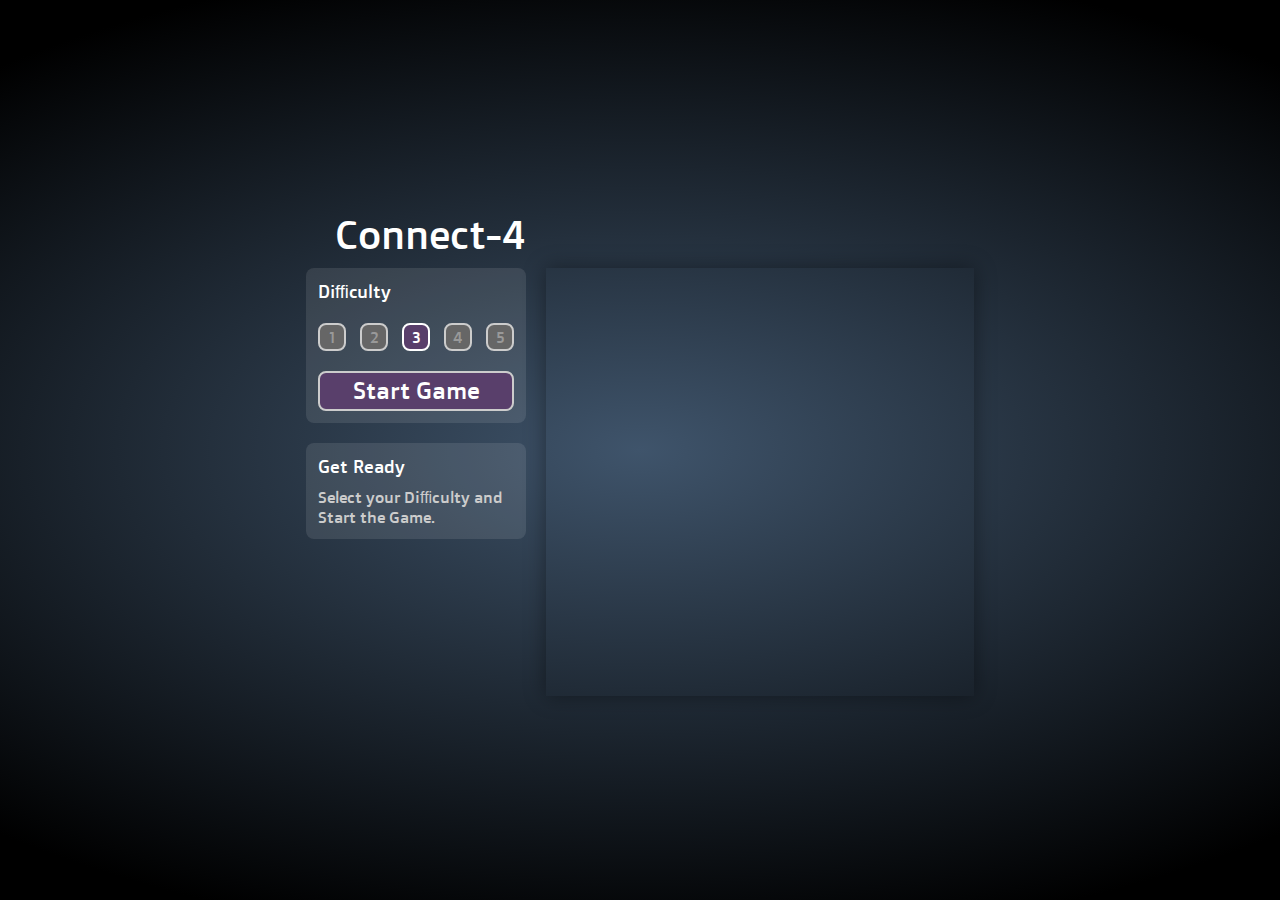
<file: index.html>
<!DOCTYPE html>
<html lang="en">
<head>
    <meta charset="UTF-8">
    <title>Connect-4</title>
    <link href="https://fonts.googleapis.com/css?family=Doppio+One" rel="stylesheet">
    <link rel="stylesheet" href="Connect-4.css">
</head>
<body>
    <div class = "wrapper">
        <div class = "content">
            <div class = "sidebar">
                <h1>Connect-4</h1>
                <div class = "panel dif">
                    <h2> Difficulty </h2>
                    <div class = "dif-options">
                        <div>
                            <input id = "dif1" type = "radio" name = "dif-options" value = "1">
                            <label for = "dif1"> 1 </label>
                        </div>
                        <div>
                            <input id = "dif2" type = "radio" name = "dif-options" value = "2">
                            <label for = "dif2"> 2 </label>
                        </div>
                        <div>
                            <input id = "dif3" type = "radio" name = "dif-options" value = "3" checked>
                            <label for = "dif3"> 3 </label>
                        </div>
                        <div>
                            <input id = "dif4" type = "radio" name = "dif-options" value = "4">
                            <label for = "dif4"> 4 </label>
                        </div>
                        <div>
                            <input id = "dif5" type = "radio" name = "dif-options" value = "5">
                            <label for = "dif5"> 5 </label>
                        </div>
                    </div>
                    <div class = "start">
                        <button> Start Game </button>
                    </div>
                </div>
                <div class = "panel info">
                    <h2></h2>
                    <div class = "blurb"></div>
                    <div class = "outlook"></div>
                </div>
            </div>
            <div class = "board">
                <div class = "lit-columns">
                    <div></div>
                    <div></div>
                    <div></div>
                    <div></div>
                    <div></div>
                    <div></div>
                    <div></div>
                </div>
                <div class = "lit-cells"></div>
                <div class = "chips"></div>
                <div class = "click-columns">
                    <div></div>
                    <div></div>
                    <div></div>
                    <div></div>
                    <div></div>
                    <div></div>
                    <div></div>
                </div>
            </div>
        </div>
    </div>
    <script src="https://ajax.googleapis.com/ajax/libs/jquery/3.1.1/jquery.min.js"></script>
    <script src="index.js"></script>
</body>
</html>
</file>
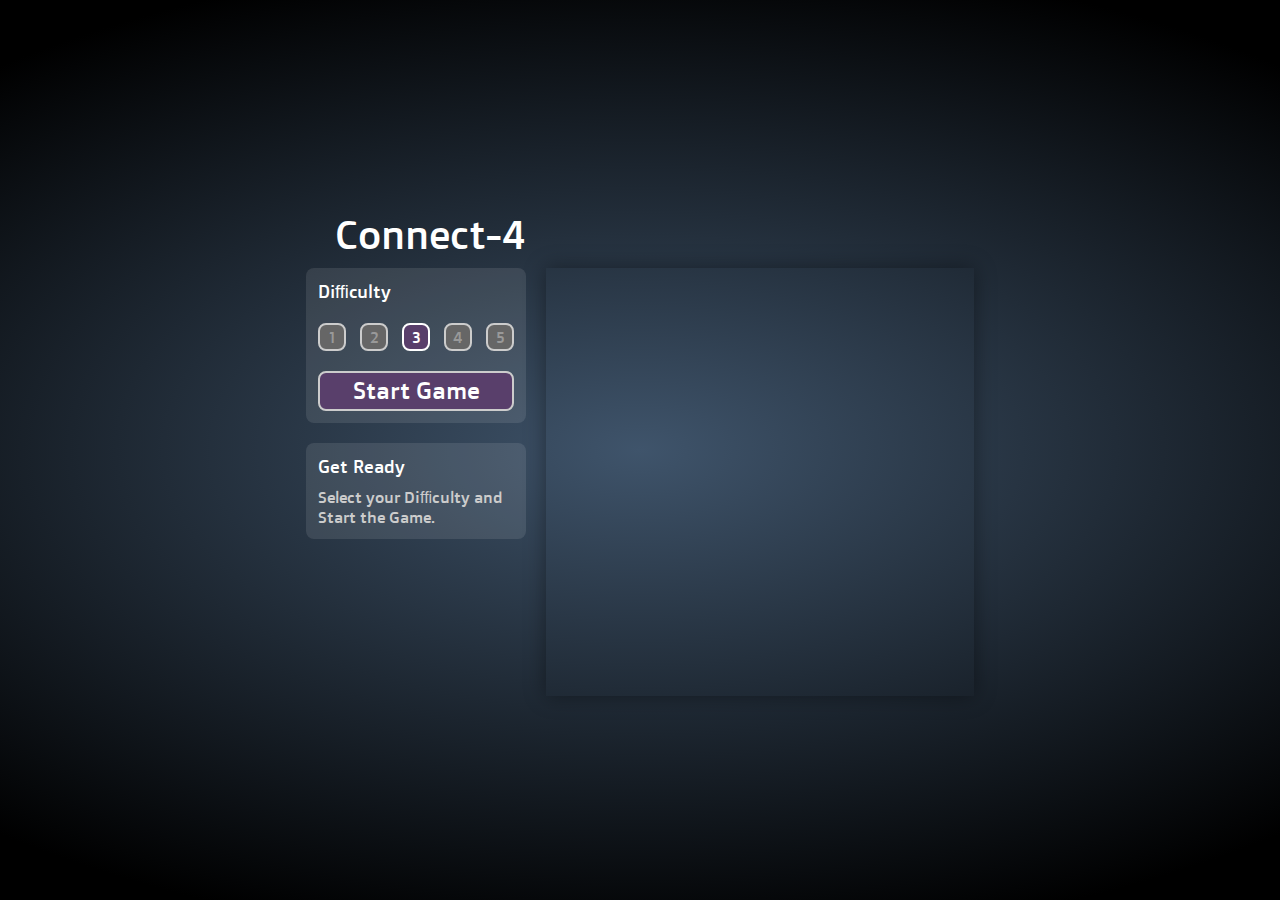
<file: Connect-4.html>
<!DOCTYPE html>
<html lang="en">
<head>
    <meta charset="UTF-8">
    <title>Connect-4</title>
    <link href="https://fonts.googleapis.com/css?family=Doppio+One" rel="stylesheet">
    <link rel="stylesheet" href="Connect-4.css">
</head>
<body>
    <div class = "wrapper">
        <div class = "content">
            <div class = "sidebar">
                <h1>Connect-4</h1>
                <div class = "panel dif">
                    <h2> Difficulty </h2>
                    <div class = "dif-options">
                        <div>
                            <input id = "dif1" type = "radio" name = "dif-options" value = "1">
                            <label for = "dif1"> 1 </label>
                        </div>
                        <div>
                            <input id = "dif2" type = "radio" name = "dif-options" value = "2">
                            <label for = "dif2"> 2 </label>
                        </div>
                        <div>
                            <input id = "dif3" type = "radio" name = "dif-options" value = "3" checked>
                            <label for = "dif3"> 3 </label>
                        </div>
                        <div>
                            <input id = "dif4" type = "radio" name = "dif-options" value = "4">
                            <label for = "dif4"> 4 </label>
                        </div>
                        <div>
                            <input id = "dif5" type = "radio" name = "dif-options" value = "5">
                            <label for = "dif5"> 5 </label>
                        </div>
                    </div>
                    <div class = "start">
                        <button> Start Game </button>
                    </div>
                </div>
                <div class = "panel info">
                    <h2></h2>
                    <div class = "blurb"></div>
                    <div class = "outlook"></div>
                </div>
            </div>
            <div class = "board">
                <div class = "lit-columns">
                    <div></div>
                    <div></div>
                    <div></div>
                    <div></div>
                    <div></div>
                    <div></div>
                    <div></div>
                </div>
                <div class = "lit-cells"></div>
                <div class = "chips"></div>
                <div class = "click-columns">
                    <div></div>
                    <div></div>
                    <div></div>
                    <div></div>
                    <div></div>
                    <div></div>
                    <div></div>
                </div>
            </div>
        </div>
    </div>
    <script src="https://ajax.googleapis.com/ajax/libs/jquery/3.1.1/jquery.min.js"></script>
    <script src="index.js"></script>
</body>
</html>
</file>
<file: Connect-4.css>
html {
    display: table;
    width: 100%;
    height: 100%;
}

body {
    display: table-row;
    background: #000 radial-gradient(1000px 500px, #3f546b, #000);
}

.wrapper {
    display: table-cell;
    vertical-align: middle;
    text-align: center;
}

.content {
    display: inline-block;
    width: 668px;
    margin: 0 auto;
    padding: 10px 20px;
}

.sidebar {
    float: left;
    margin-right: 20px;
    width: 220px;
    text-align: left;
    font-family: "Doppio One", sans-serif;
    color: #ccc;
}

h1, h2 {
    color: #fff;
    margin: 0;
    font-weight: normal;
}

h1 {
    height: 68px;
    line-height: 68px;
    font-size: 40px;
    text-align: right;
}

h2 {
    font-size: 18px;
}

.panel {
    padding: 12px;
    margin-bottom: 20px;
    background-color: rgba(255, 255, 255, 0.1);
    border-radius: 8px;
}

.dif-options {
    clear: both;
    overflow: hidden;
    margin: 20px -7px 0;
}

.dif-options div {
    float: left;
    width: 20%;
}

.dif-options input {
    display: none;
}

.dif-options input:checked+label {
    color: #fff;
    background-color: #593f6b;
    border-color: #fff;
    cursor: default;
}

.dif-options label {
    display: block;
    margin: 0 auto;
    width: 24px;
    height: 24px;
    background-color: #666;
    border: solid 2px #ccc;
    border-radius: 8px;
    color: #999;
    text-align: center;
    line-height: 24px;
    cursor: pointer;
}

.freeze .dif-options input:not(:checked)+label {
    font-size: 0;
    margin: 7px auto;
    width: 10px;
    height: 10px;
    border-radius: 4px;
    color: transparent;
    line-height: 10px;
    cursor: default;
    transition: .2s
}

.start {
    margin-top: 20px;
}

.start button {
    display: block;
    width: 100%;
    padding: 2px 12px 4px;
    font-family: inherit;
    font-size: 24px;
    border: solid 2px #ccc;
    border-radius: 8px;
    background-color: #593f6b;
    color: #fff;
    cursor: pointer;
}

.start button:focus {
    outline: none;
}

.freeze .start {
    display: none;
}

.info div {
    margin-top: 10px;
}

.board {
    position: relative;
    float: left;
    width: 428px;
    height: 428px;
    margin-top: 68px;
    background-image: url("https://s3-us-west-2.amazonaws.com/s.cdpn.io/77020/board.png");
    box-shadow: 0 0 20px 0 rgba(0, 0, 0, 0.4);
}

.lit-columns, .lit-cells, .chips, .click-columns {
    position: absolute;
    width: 428px;
    height: 428px;
}

.lit-columns div {
    float: left;
    width: 60px;
    height: 426px;
    margin: 1px 0 1px 1px;
    transition: background-color 0.1s;
}

.lit-columns .lit {
    background-color: rgba(255, 255, 255, 0.1);
    transition: background-color 0.1s;
}

.lit-cells div {
    position: absolute;
    width: 60px;
    height: 60px;
    background-color: rgba(255, 255, 255, 0.3);
}

.chips div {
    position: absolute;
    width: 60px;
    height: 60px;
    -webkit-backface-visibility: hidden;
    backface-visibility: hidden;
}

.chips .p1 {
    background-image: url("https://s3-us-west-2.amazonaws.com/s.cdpn.io/77020/p1-chip.png");
}

.chips .p2 {
    background-image: url("https://s3-us-west-2.amazonaws.com/s.cdpn.io/77020/p2-chip.png");
}

.chips .cursor {
    bottom: 428px;
    transition: left 0.1s ease-out;
}

.chips .dropped {
    transition: bottom ease-in;
    animation: bounce 0.3s;
}

.click-columns div {
    float: left;
    width: 61px;
    height: 428px;
}

.click-columns div:first-child {
    padding-left: 1px;
}

.click-columns .hover {
    cursor: pointer;
}

@keyframes bounce {
    0% {
        animation-timing-function: ease-out;
        transform: translateY(0);
    }

    30% {
        animation-timing-function: ease-in;
        transform: translateY(-40px);
    }

    60% {
        animation-timing-function: ease-out;
        transform: translateY(0);
    }

    80% {
        animation-timing-function: ease-in;
        transform: translateY(-10px);
    }

    100% {
        animation-timing-function: ease-out;
        transform: translateY(0);
    }
}
</file>
